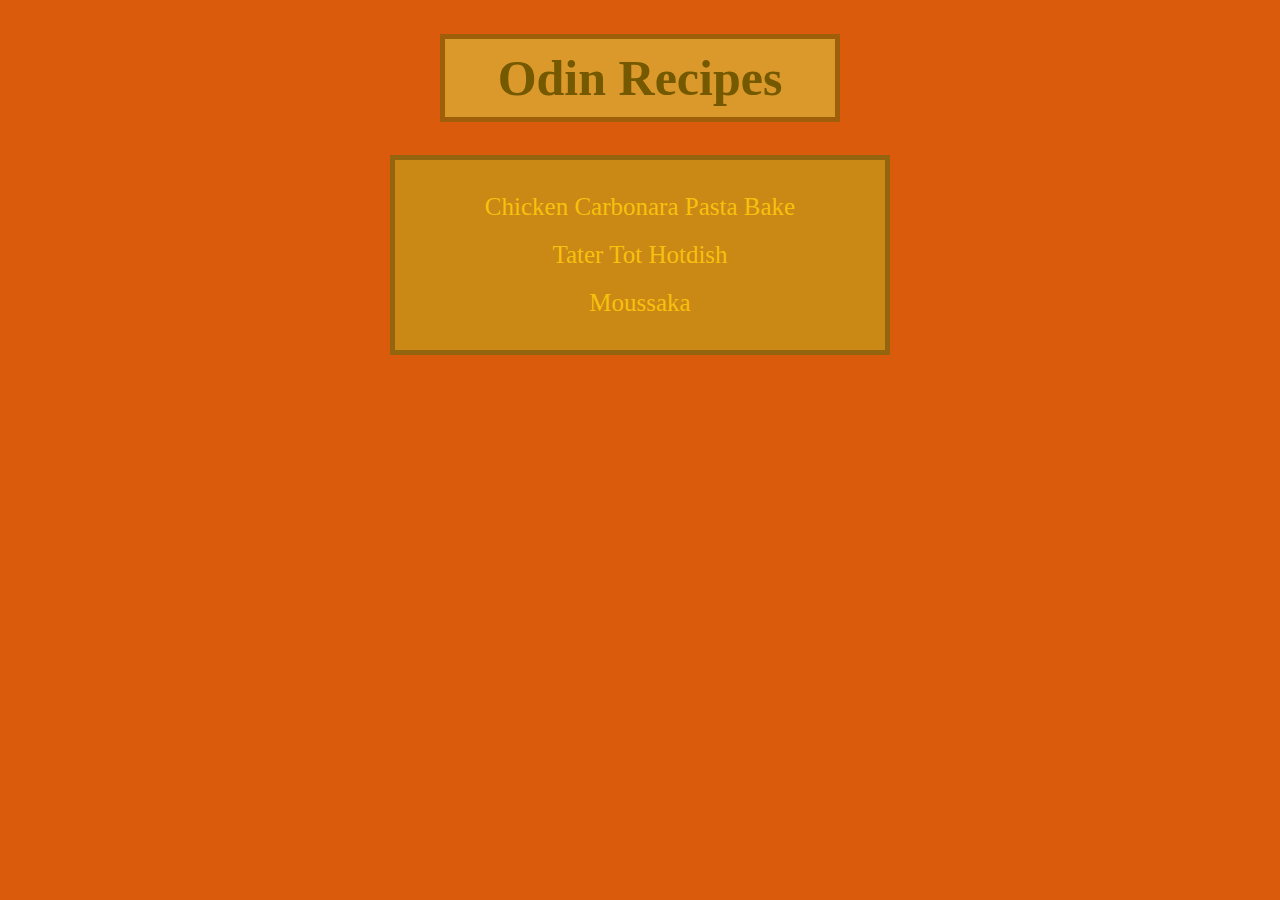
<file: index.html>
<!DOCTYPE html>
<html lang="en">
<head>
    <meta charset="UTF-8">
    <meta name="viewport" content="width=device-width, initial-scale=1.0">
    <title>Recipes</title>
    <link rel="stylesheet" href="styles.css">
</head>
<body>
    <h1 id="title">Odin Recipes</h1>
    <div id="links_container">
        <ul>
            <div id="chicken_carbonara_pasta_bake_link">
                <li><a href="recipes/chicken_carbonara_pasta_bake.html">Chicken Carbonara Pasta Bake</a></li>
            </div>
            <div id="tater_tot_hotdish_link">
            <li><a href="recipes/tater_tot_hotdish.html">Tater Tot Hotdish</a></li>
            </div>
            <div id="moussaka_link">
                <li><a href="recipes/moussaka.html">Moussaka</a></li>
            </div>
        </ul>
    </div>
</body>
</html>
</file>
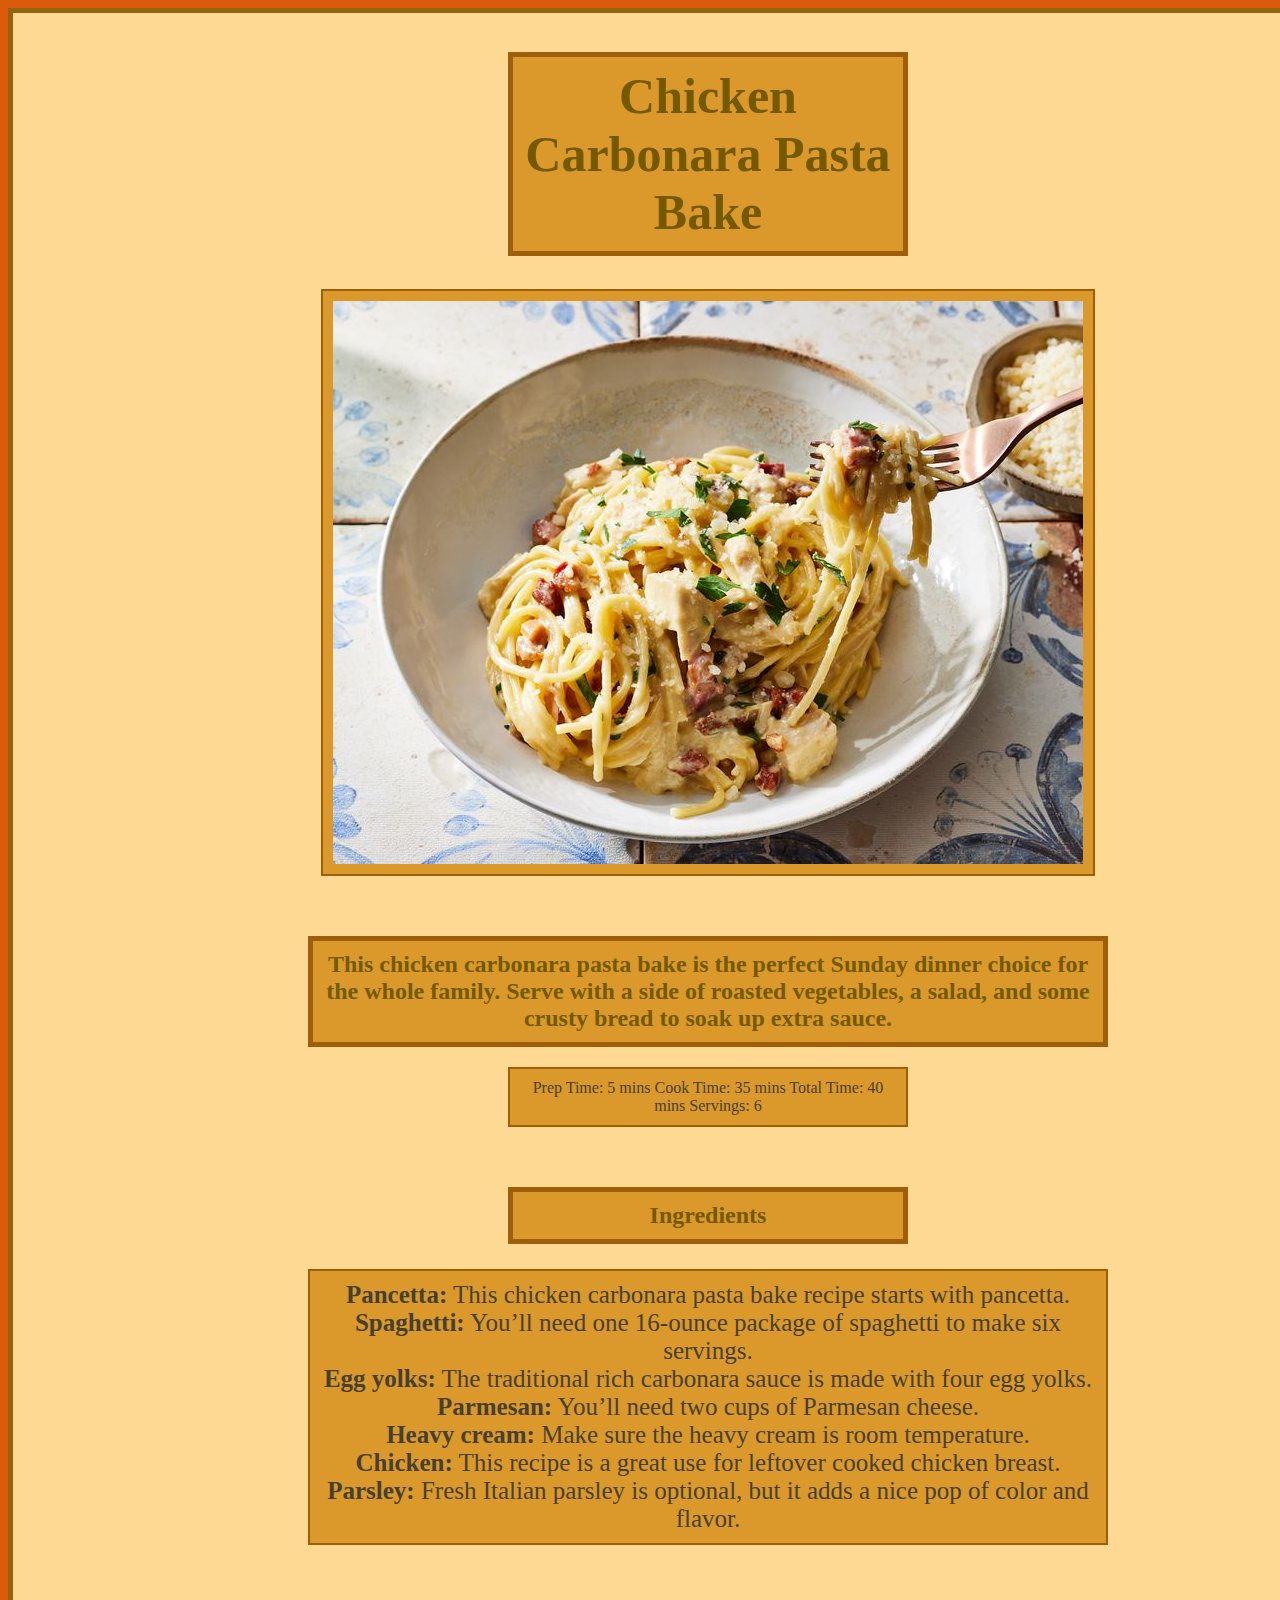
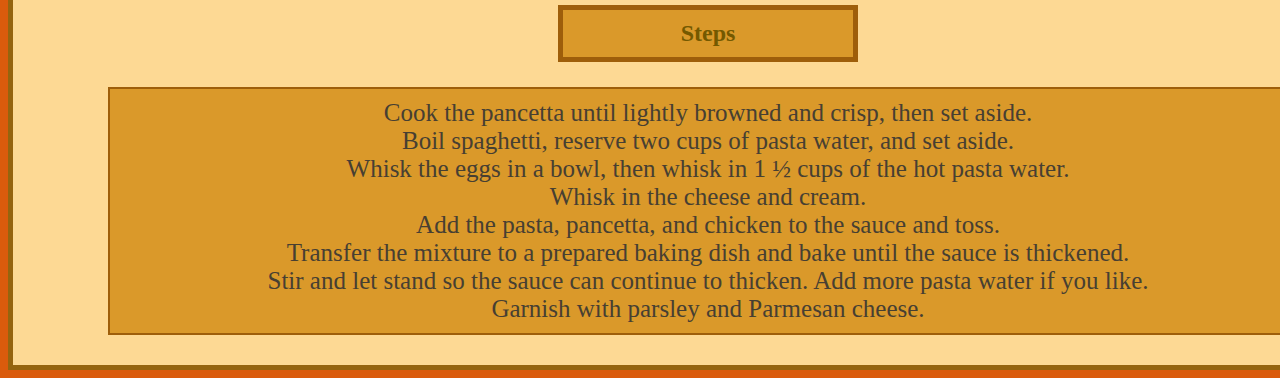
<file: recipes/chicken_carbonara_pasta_bake.html>
<!DOCTYPE html>
<html lang="en">
<head>
    <meta charset="UTF-8">
    <meta name="viewport" content="width=device-width, initial-scale=1.0">
    <title>Chicken Carbonara Pasta Bake</title>
    <link rel="stylesheet" href="../styles.css">
</head>
<body>
    <div class="card">
        <h1 id="title">Chicken Carbonara Pasta Bake</h1>
        <img src="../images/7969899-chicken-carbonara-pasta-bake-ddmfs-3x4-7060-614dda8cc8cc4c4e806c2e91cd75e55d.jpg" alt="Fineshed Chicken Carbonara Pasta Bake">
        <h2 id="description">This chicken carbonara pasta bake is the perfect Sunday dinner choice for the whole family. Serve with a side of roasted vegetables, a salad, and some crusty bread to soak up extra sauce.</h2>
        <p id="cook_time">Prep Time:
            5 mins
            Cook Time:
            35 mins
            Total Time:
            40 mins
            Servings:
            6</p>
        <h2 class="ingredients">Ingredients</h2>
        <ul class="ingredients_list">
            <li><b>Pancetta:</b> This chicken carbonara pasta bake recipe starts with pancetta.</li>
            <li><b>Spaghetti:</b> You’ll need one 16-ounce package of spaghetti to make six servings. </li>
            <li><b>Egg yolks:</b> The traditional rich carbonara sauce is made with four egg yolks.</li>
            <li><b>Parmesan:</b> You’ll need two cups of Parmesan cheese.</li>
            <li><b>Heavy cream:</b> Make sure the heavy cream is room temperature.</li>
            <li><b>Chicken:</b> This recipe is a great use for leftover cooked chicken breast.</li>
            <li><b>Parsley:</b> Fresh Italian parsley is optional, but it adds a nice pop of color and flavor.</li>
        </ul>

        <h2 id="steps">Steps</h2>
        <ol class="steps_list">
            <li>Cook the pancetta until lightly browned and crisp, then set aside.</li>
            <li>Boil spaghetti, reserve two cups of pasta water, and set aside.</li>
            <li>Whisk the eggs in a bowl, then whisk in 1 ½ cups of the hot pasta water.</li>
            <li>Whisk in the cheese and cream.</li>
            <li>Add the pasta, pancetta, and chicken to the sauce and toss.</li>
            <li>Transfer the mixture to a prepared baking dish and bake until the sauce is thickened.</li>
            <li>Stir and let stand so the sauce can continue to thicken. Add more pasta water if you like.</li>
            <li>Garnish with parsley and Parmesan cheese.</li>
        </ol>
    </div>
</body>
</html>
</file>
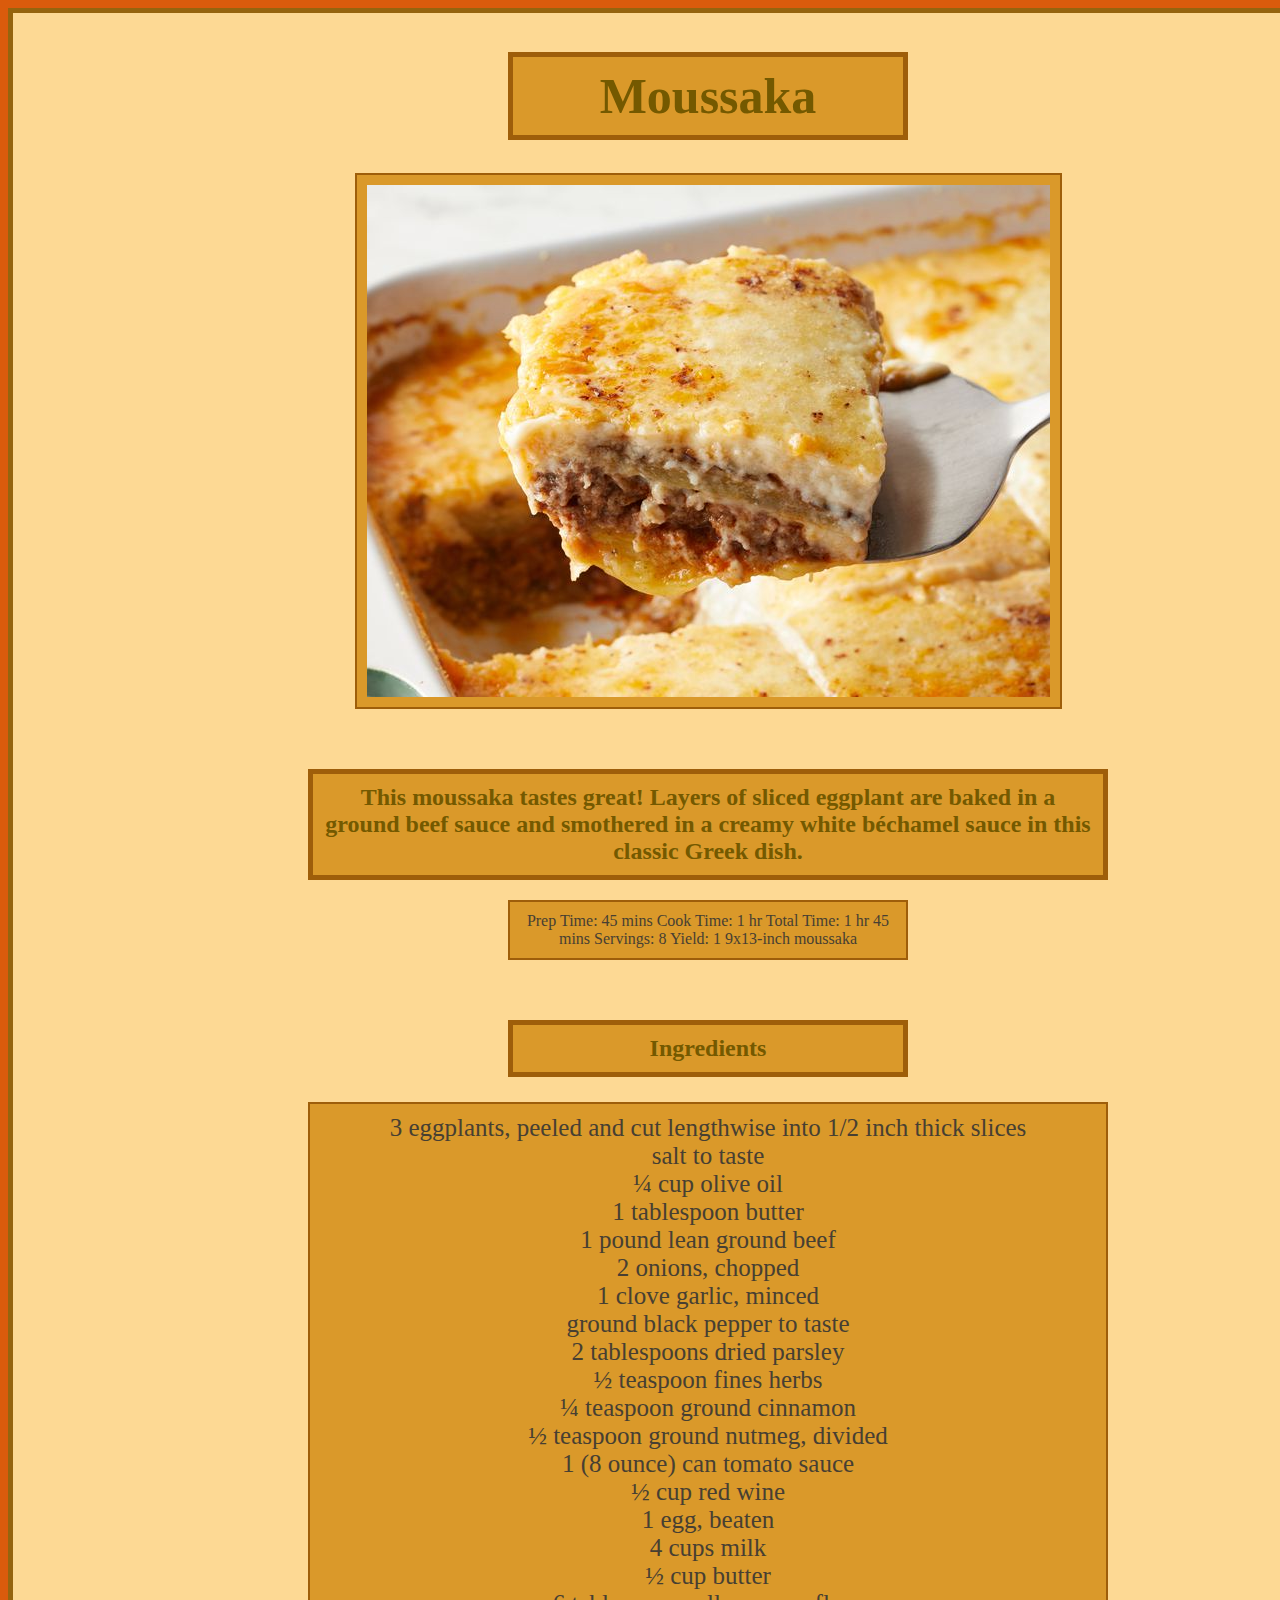
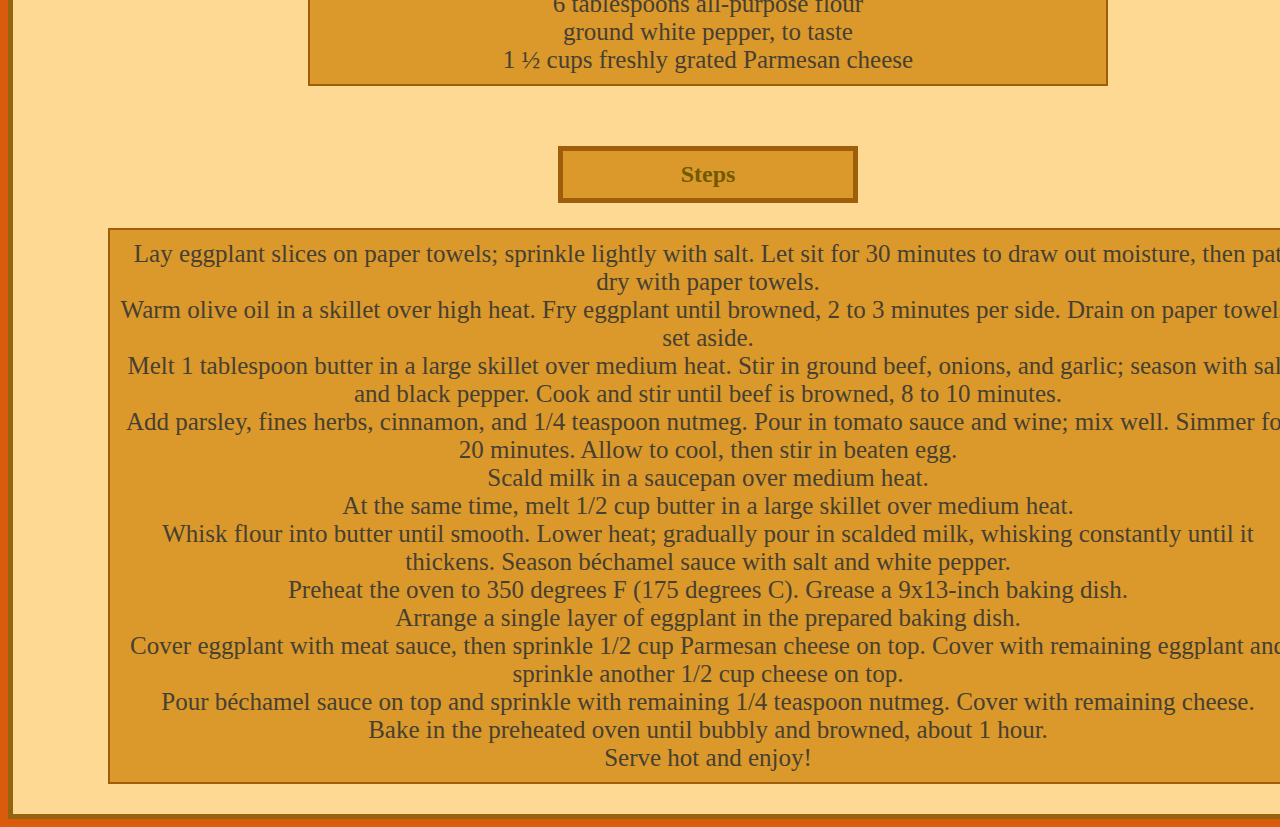
<file: recipes/moussaka.html>
<!DOCTYPE html>
<html lang="en">
<head>
    <meta charset="UTF-8">
    <meta name="viewport" content="width=device-width, initial-scale=1.0">
    <title>Moussaka</title>
    <link rel="stylesheet" href="../styles.css">
</head>
<body>
    <div class="card">
        <h1 id="title">Moussaka</h1>
        <img src="../images/19644-moussaka-DDMFS-4x3-066ed4bc6ee14583a81e276020bb4ea7.jpg" alt="Fineshed Moussaka">
        <h2 id="description">This moussaka tastes great! Layers of sliced eggplant are baked in a ground beef sauce and smothered in a creamy white béchamel sauce in this classic Greek dish.</h2>
        <p id="cook_time">Prep Time:
            45 mins
            Cook Time:
            1 hr
            Total Time:
            1 hr 45 mins
            Servings:
            8
            Yield:
            1 9x13-inch moussaka</p>
        <h2 class="ingredients">Ingredients</h2>
        <ul class="ingredients_list">
            <li>3 eggplants, peeled and cut lengthwise into 1/2 inch thick slices</li>
            <li>salt to taste</li>
            <li>¼ cup olive oil</li>
            <li>1 tablespoon butter</li>
            <li>1 pound lean ground beef</li>
            <li>2 onions, chopped</li>
            <li>1 clove garlic, minced</li>
            <li>ground black pepper to taste</li>
            <li>2 tablespoons dried parsley</li>
            <li>½ teaspoon fines herbs</li>
            <li>¼ teaspoon ground cinnamon</li>
            <li>½ teaspoon ground nutmeg, divided</li>
            <li>1 (8 ounce) can tomato sauce</li>
            <li>½ cup red wine</li>
            <li>1 egg, beaten</li>
            <li>4 cups milk</li>
            <li>½ cup butter</li>
            <li>6 tablespoons all-purpose flour</li>
            <li>ground white pepper, to taste</li>
            <li>1 ½ cups freshly grated Parmesan cheese</li>
        </ul>

        <h2 id="steps">Steps</h2>
        <ol class="steps_list">
            <li>Lay eggplant slices on paper towels; sprinkle lightly with salt. Let sit for 30 minutes to draw out moisture, then pat dry with paper towels.</li>
            <li>Warm olive oil in a skillet over high heat. Fry eggplant until browned, 2 to 3 minutes per side. Drain on paper towels; set aside.</li>
            <li>Melt 1 tablespoon butter in a large skillet over medium heat. Stir in ground beef, onions, and garlic; season with salt and black pepper. Cook and stir until beef is browned, 8 to 10 minutes.</li>
            <li>Add parsley, fines herbs, cinnamon, and 1/4 teaspoon nutmeg. Pour in tomato sauce and wine; mix well. Simmer for 20 minutes. Allow to cool, then stir in beaten egg.</li>
            <li>Scald milk in a saucepan over medium heat.</li>
            <li>At the same time, melt 1/2 cup butter in a large skillet over medium heat.</li>
            <li>Whisk flour into butter until smooth. Lower heat; gradually pour in scalded milk, whisking constantly until it thickens. Season béchamel sauce with salt and white pepper.</li>
            <li>Preheat the oven to 350 degrees F (175 degrees C). Grease a 9x13-inch baking dish.</li>
            <li>Arrange a single layer of eggplant in the prepared baking dish.</li>
            <li>Cover eggplant with meat sauce, then sprinkle 1/2 cup Parmesan cheese on top. Cover with remaining eggplant and sprinkle another 1/2 cup cheese on top.</li>
            <li>Pour béchamel sauce on top and sprinkle with remaining 1/4 teaspoon nutmeg. Cover with remaining cheese.</li>
            <li>Bake in the preheated oven until bubbly and browned, about 1 hour.</li>
            <li>Serve hot and enjoy!</li>
        </ol>
    </div>
</body>
</html>
</file>
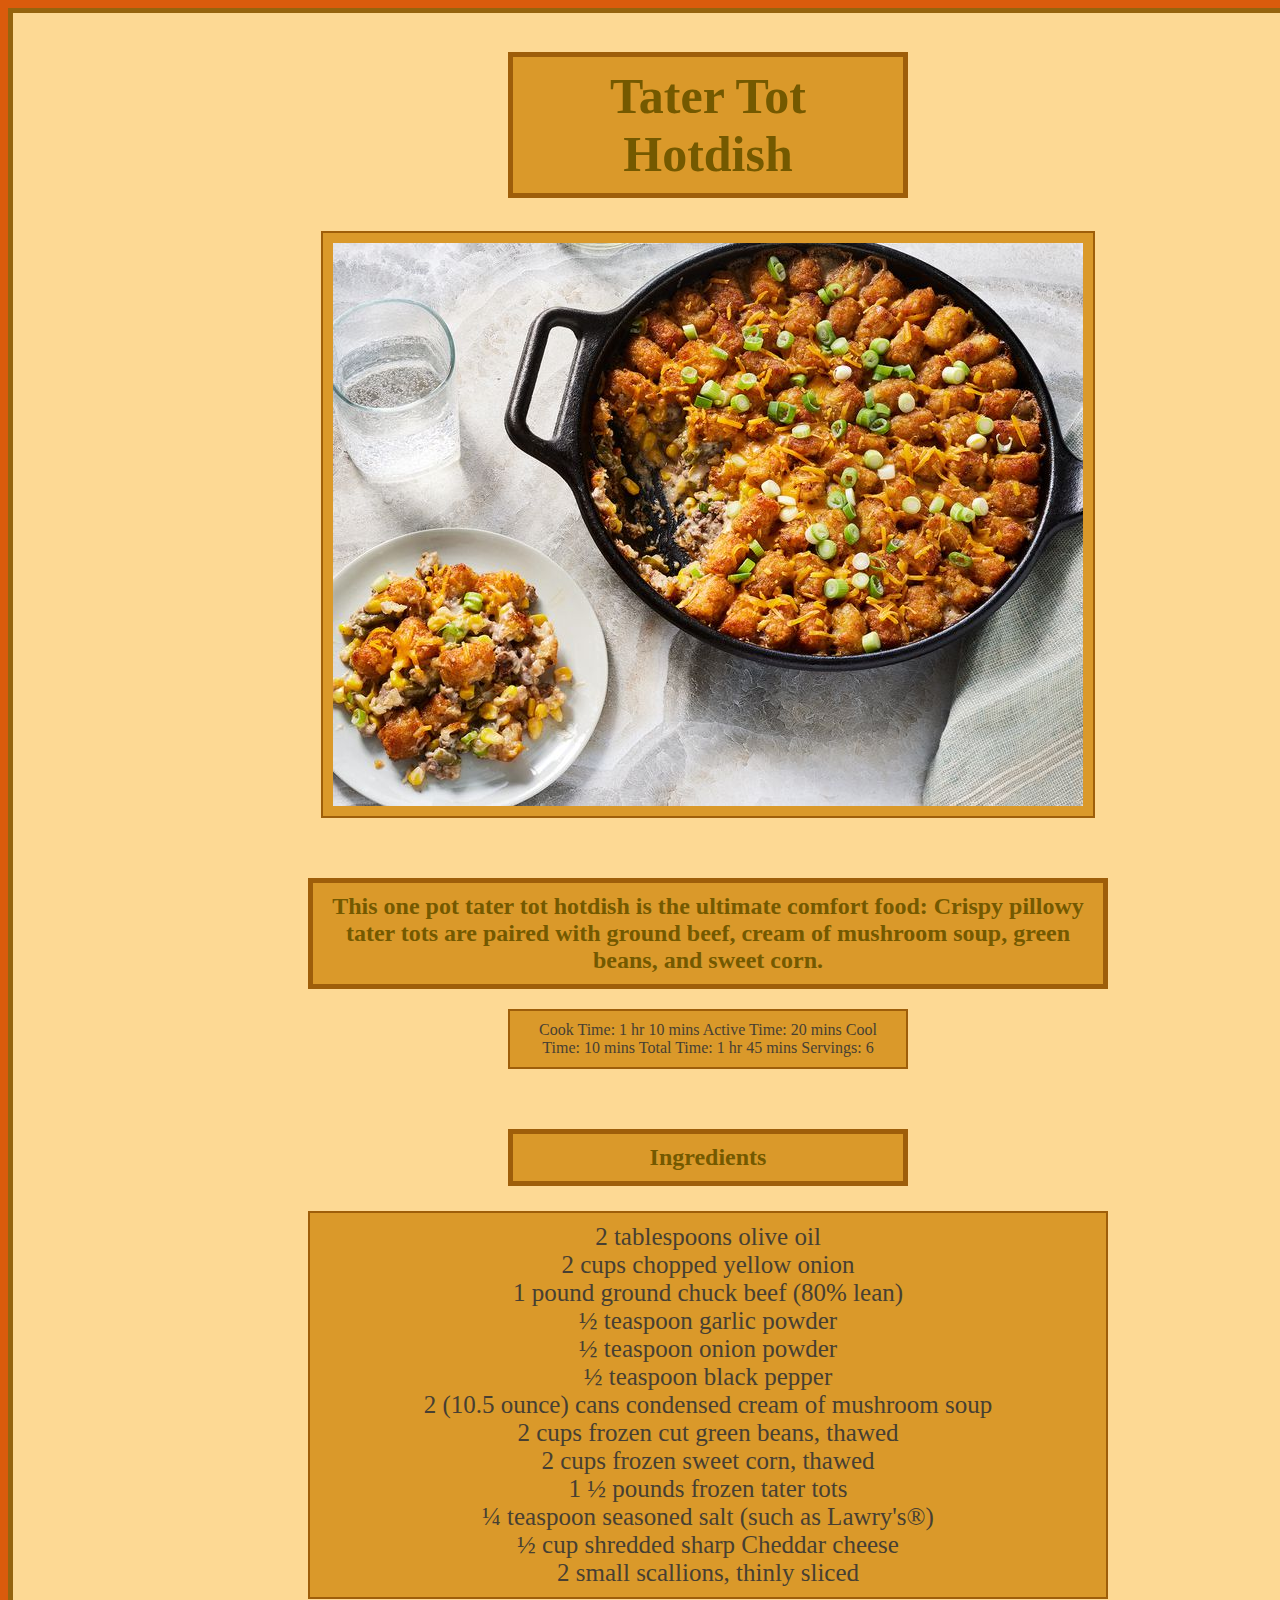
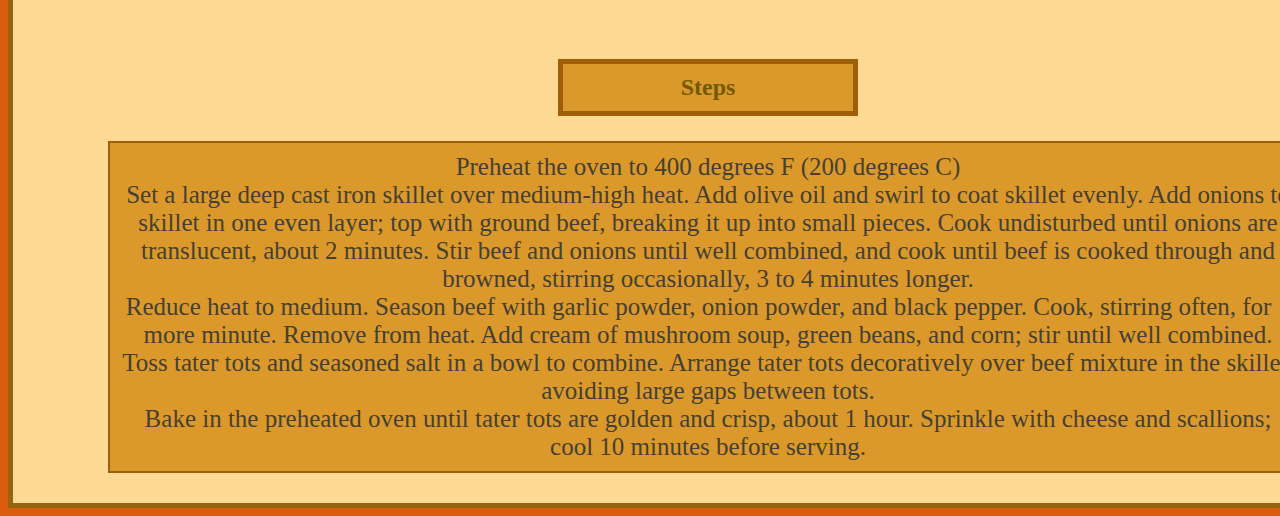
<file: recipes/tater_tot_hotdish.html>
<!DOCTYPE html>
<html lang="en">
<head>
    <meta charset="UTF-8">
    <meta name="viewport" content="width=device-width, initial-scale=1.0">
    <title>Tater Tot Hotdish</title>
    <link rel="stylesheet" href="../styles.css">
</head>
<body>
    <div class="card">
        <h1 id="title">Tater Tot Hotdish</h1>
        <img src="../images/Tater-Tot-Dish-ddmfs-3x2-209-8f0d028c61e1405f90c8b1636e11e303.jpg" alt="Fineshed Tater Tot Hotdish">

        <h2 id="description">This one pot tater tot hotdish is the ultimate comfort food: Crispy pillowy tater tots are paired with ground beef, cream of mushroom soup, green beans, and sweet corn.</h2>
        <p id="cook_time">Cook Time:
            1 hr 10 mins
            Active Time:
            20 mins
            Cool Time:
            10 mins
            Total Time:
            1 hr 45 mins
            Servings:
            6</p>

        <h2 class="ingredients">Ingredients</h2>
            <ul class="ingredients_list">
                <li>2 tablespoons olive oil</li>
                <li>2 cups chopped yellow onion</li>
                <li>1 pound ground chuck beef (80% lean)</li>
                <li>½ teaspoon garlic powder</li>
                <li>½ teaspoon onion powder</li>
                <li>½ teaspoon black pepper</li>
                <li>2 (10.5 ounce) cans condensed cream of mushroom soup</li>
                <li>2 cups frozen cut green beans, thawed</li>
                <li>2 cups frozen sweet corn, thawed</li>
                <li>1 ½ pounds frozen tater tots</li>
                <li>¼ teaspoon seasoned salt (such as Lawry's®)</li>
                <li>½ cup shredded sharp Cheddar cheese</li>
                <li>2 small scallions, thinly sliced</li>
            </ul>
        
            <h2 id="steps">Steps</h2>

            <ol class="steps_list">
                <li>Preheat the oven to 400 degrees F (200 degrees C)</li>
                <li>Set a large deep cast iron skillet over medium-high heat. Add olive oil and swirl to coat skillet evenly. Add onions to skillet in one even layer; top with ground beef, breaking it up into small pieces. Cook undisturbed until onions are translucent, about 2 minutes. Stir beef and onions until well combined, and cook until beef is cooked through and browned, stirring occasionally, 3 to 4 minutes longer.</li>
                <li>Reduce heat to medium. Season beef with garlic powder, onion powder, and black pepper. Cook, stirring often, for 1 more minute. Remove from heat. Add cream of mushroom soup, green beans, and corn; stir until well combined.</li>
                <li>Toss tater tots and seasoned salt in a bowl to combine. Arrange tater tots decoratively over beef mixture in the skillet, avoiding large gaps between tots.</li>
                <li>Bake in the preheated oven until tater tots are golden and crisp, about 1 hour. Sprinkle with cheese and scallions; cool 10 minutes before serving.</li>
            </ol>
    </div>
</body>
</html>
</file>
<file: styles.css>
* {
    box-sizing: border-box;
}
*::after {
    box-sizing: border-box;
}

*::before {
    box-sizing: border-box;
}

body {
    background-color: rgb(218, 91, 12);
}
ul, ol {
    list-style: none;
    align-items: center;
    font-size: 25px;
    align-self: center;
    text-align: center;
    margin-right: 40px;
}
#title {
    color: rgb(116, 89, 0);
    font-weight: bold;
    font-size: 50px;
    text-align: center;
    background-color: #da992a;
    border: 5px solid #9e5e0a;
    width: 400px;
    padding: 10px;
    margin-left: auto;
    margin-right: auto;
}
img {
    border: 2px solid #9e5e0a;
    background-color: #da992a;
    padding: 10px;
    display: block;
    margin-left: auto;
    margin-right: auto;
}
h1,h2 {
    color: rgb(116, 89, 0);
    text-align: center;
    background-color: #da992a;
    border: 5px solid #9e5e0a;
    width: 400px;
    padding: 10px;
    margin-left: auto;
    margin-right: auto;
}
#description {
    margin-top: 60px;
    width: 800px;
}
p {
    text-align: center;
}

#links_container {
    border: 5px solid #95640e;
    width: 500px;
    height: 200px;
    background: #ca8815;
    text-align: center;
    margin-left: auto;
    margin-right: auto; 
    padding: 8px;
}

a {
    text-decoration: none;
}
a:link {
    color: rgb(247, 193, 14);
}

a:visited {
    color: rgb(255, 189, 58);
  }
  
a:hover {
    color: rgb(255, 223, 105);
  }
  
a:active {
    color: rgb(255, 153, 0);
  }

#chicken_carbonara_pasta_bake_link {
    margin-bottom: 20px;
}
#tater_tot_hotdish_link {
    margin-bottom: 20px;
}

#cook_time {
    color: #473f32;
    background-color: #da992a;
    border: 2px solid #9e5e0a;
    width: 400px;
    padding: 10px;
    margin-left: auto;
    margin-right: auto;
}

#steps {
    margin-top: 60px;
    width: 300px;
}

.ingredients {
    margin-top: 60px;
}

.ingredients_list {
    color: #473f32;
    background-color: #da992a;
    border: 2px solid #9e5e0a;
    width: 800px;
    padding: 10px;
    margin-left: auto;
    margin-right: auto;
}

.steps_list {
    color: #473f32;
    background-color: #da992a;
    border: 2px solid #9e5e0a;
    width: 1200px;
    padding: 10px;
    margin-left: auto;
    margin-right: auto;
}

.card {
    background-color: #fdd994;
    width: 1400px;
    margin-left: auto;
    margin-right: auto;
    padding: 5px;
    border: 5px solid #95640e;
}
</file>
